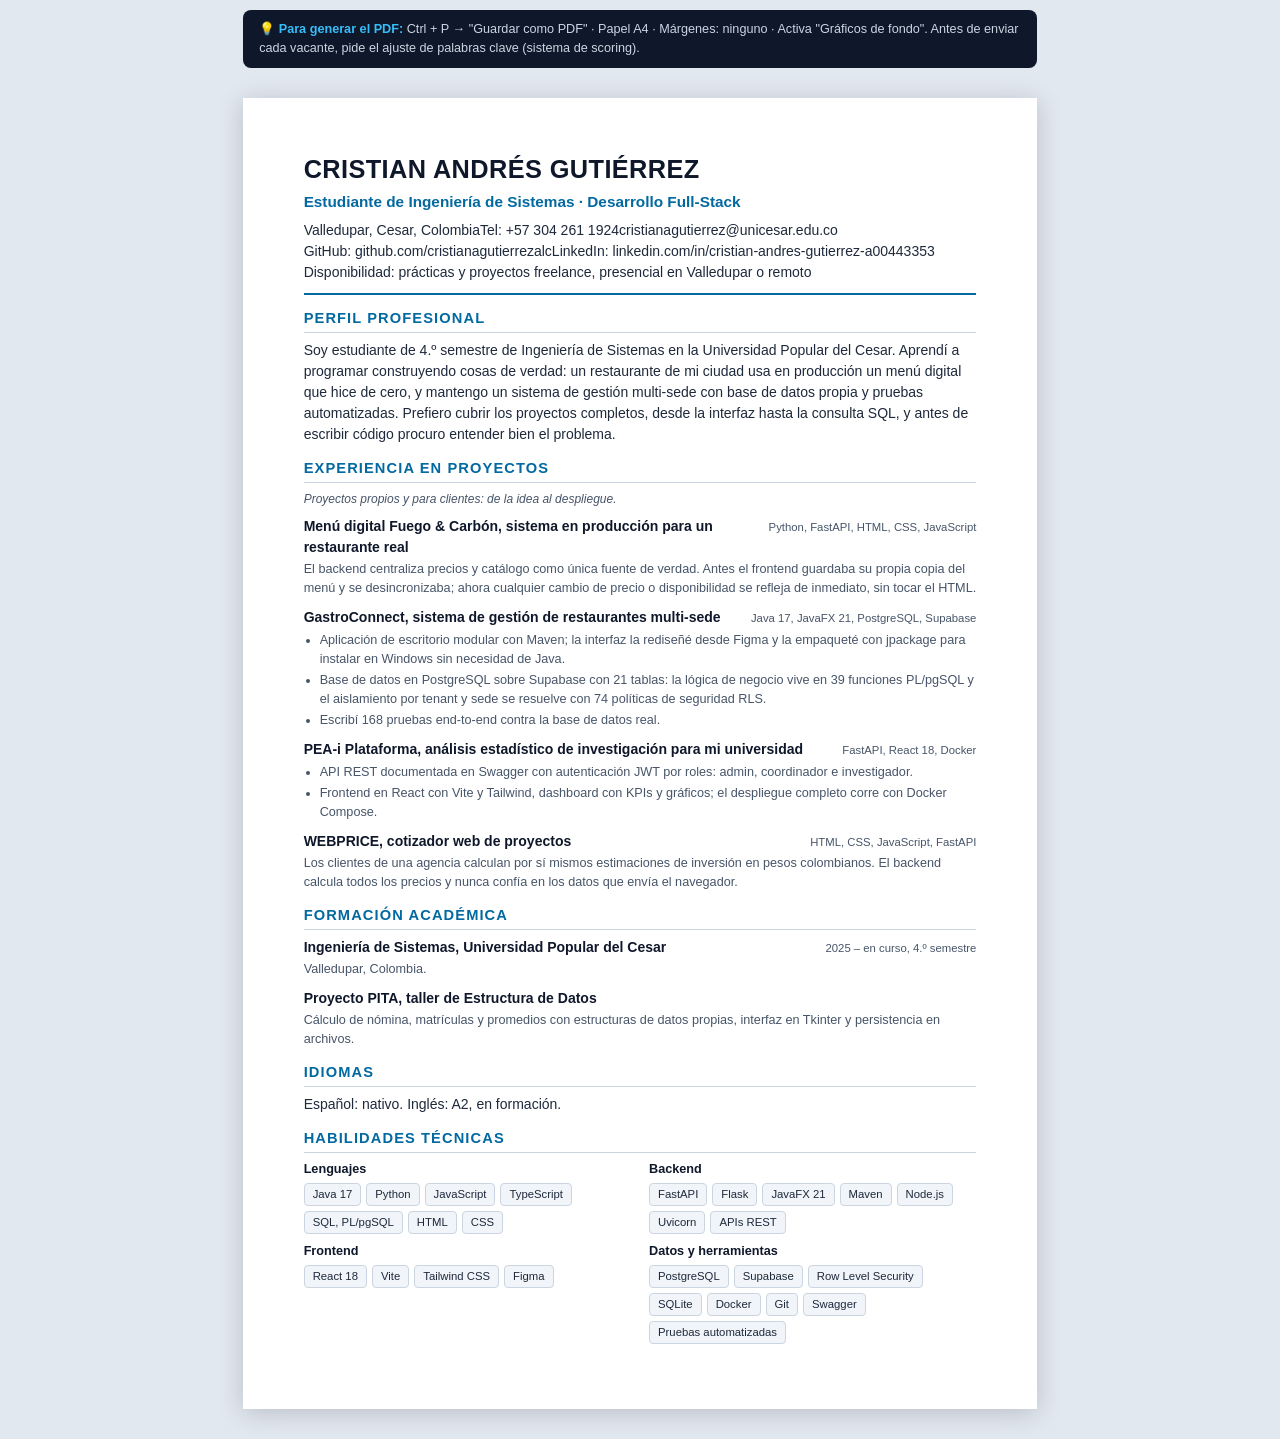
<file: cv/index.html>
<!DOCTYPE html>
<html lang="es">
<head>
<meta charset="UTF-8">
<meta name="viewport" content="width=device-width, initial-scale=1.0">
<title>CV · Cristian Andrés Gutiérrez — Estudiante de Ingeniería de Sistemas</title>
<!--
  ═══════════════════════════════════════════════════════════
  CV IMPRIMIBLE (A4) · Optimizado para ATS y lectura humana:
  · Una sola columna (los parsers leen lineal, sin saltos)
  · Títulos de sección estándar · Fechas consistentes
  · Texto con voz propia y datos concretos
  Para generar el PDF:
  1. Abre esta página en el navegador
  2. Ctrl + P → Destino: "Guardar como PDF"
  3. Papel: A4 · Márgenes: Ninguno · Activa "Gráficos de fondo"
  ═══════════════════════════════════════════════════════════
-->
<style>
  :root {
    --ink: #1e293b;
    --muted: #475569;
    --accent: #0369a1;
    --line: #cbd5e1;
    --soft: #f1f5f9;
  }
  * { margin: 0; padding: 0; box-sizing: border-box; }
  body {
    font-family: 'Segoe UI', 'Helvetica Neue', Arial, sans-serif;
    color: var(--ink);
    background: #e2e8f0;
    line-height: 1.5;
    font-size: 10.5pt;
  }
  .page {
    background: #fff;
    width: 210mm;
    min-height: 297mm;
    margin: 8mm auto;
    padding: 14mm 16mm;
    box-shadow: 0 4px 24px rgba(2,6,23,.18);
  }

  /* ── Encabezado ── */
  .cv-head { border-bottom: 2.5px solid var(--accent); padding-bottom: 10px; margin-bottom: 12px; }
  .cv-head h1 { font-size: 19pt; letter-spacing: .4px; color: #0f172a; }
  .cv-head .role { font-size: 11.5pt; color: var(--accent); font-weight: 600; margin-top: 2px; }
  .cv-head .contact { font-size: 9pt; color: var(--muted); margin-top: 6px; }
  .cv-head .contact div { margin-top: 2px; }
  .cv-head .contact span { margin-right: 12px; white-space: nowrap; }
  .cv-head .contact a { color: var(--muted); text-decoration: none; }

  /* ── Secciones ── */
  section { margin-bottom: 12px; break-inside: avoid; }
  h2 {
    font-size: 11pt; text-transform: uppercase; letter-spacing: 1.1px;
    color: var(--accent); border-bottom: 1px solid var(--line);
    padding-bottom: 3px; margin-bottom: 7px;
  }
  h3 { font-size: 10.5pt; color: #0f172a; }
  .section-note { font-size: 9pt; color: var(--muted); font-style: italic; margin-bottom: 8px; }
  .item { margin-bottom: 9px; }
  .item-head { display: flex; justify-content: space-between; align-items: baseline; gap: 10px; }
  .item-head .when { font-size: 8.5pt; color: var(--muted); white-space: nowrap; }
  .item p { font-size: 9.5pt; color: var(--muted); margin-top: 2px; }
  .item ul { margin: 3px 0 0 16px; font-size: 9.5pt; color: var(--muted); }
  .item li { margin-bottom: 2px; }
  .item strong { color: #0f172a; }
  .tag { color: var(--accent); font-size: 8.5pt; }

  /* ── Habilidades ── */
  .skills { display: grid; grid-template-columns: 1fr 1fr; gap: 8px 18px; }
  .skill-group h3 { font-size: 9.5pt; margin-bottom: 4px; }
  .chips { display: flex; flex-wrap: wrap; gap: 5px; }
  .chips span {
    background: var(--soft); border: 1px solid var(--line);
    border-radius: 4px; padding: 2px 8px; font-size: 8.5pt; color: var(--ink);
  }

  /* ── Barra de ayuda (no se imprime) ── */
  .no-print {
    max-width: 210mm; margin: 10px auto 0; background: #0f172a; color: #cbd5e1;
    padding: 10px 16px; border-radius: 8px; font-size: 9.5pt;
  }
  .no-print strong { color: #38bdf8; }

  @media print {
    body { background: #fff; }
    .page { margin: 0; box-shadow: none; width: auto; min-height: auto; padding: 0; }
    .no-print { display: none; }
  }
</style>
</head>
<body>

<p class="no-print">
  💡 <strong>Para generar el PDF:</strong> Ctrl + P → "Guardar como PDF" · Papel A4 · Márgenes: ninguno · Activa "Gráficos de fondo".
  Antes de enviar cada vacante, pide el ajuste de palabras clave (sistema de scoring).
</p>

<div class="page">

  <header class="cv-head">
    <h1>CRISTIAN ANDRÉS GUTIÉRREZ</h1>
    <p class="role">Estudiante de Ingeniería de Sistemas · Desarrollo Full-Stack</p>
    <p class="contact">
      <div><span>Valledupar, Cesar, Colombia</span><span>Tel: +57 304 261 1924</span><span>cristianagutierrez@unicesar.edu.co</span></div>
      <div><span>GitHub: github.com/cristianagutierrezalc</span><span>LinkedIn: linkedin.com/in/cristian-andres-gutierrez-a00443353</span></div>
      <div><span>Disponibilidad: prácticas y proyectos freelance, presencial en Valledupar o remoto</span></div>
    </p>
  </header>

  <section>
    <h2>Perfil profesional</h2>
    <p>Soy estudiante de 4.º semestre de Ingeniería de Sistemas en la Universidad Popular del Cesar. Aprendí a programar construyendo cosas de verdad: un restaurante de mi ciudad usa en producción un menú digital que hice de cero, y mantengo un sistema de gestión multi-sede con base de datos propia y pruebas automatizadas. Prefiero cubrir los proyectos completos, desde la interfaz hasta la consulta SQL, y antes de escribir código procuro entender bien el problema.</p>
  </section>

  <section>
    <h2>Experiencia en proyectos</h2>
    <p class="section-note">Proyectos propios y para clientes: de la idea al despliegue.</p>

    <div class="item">
      <div class="item-head">
        <h3>Menú digital Fuego &amp; Carbón, sistema en producción para un restaurante real</h3>
        <span class="when">Python, FastAPI, HTML, CSS, JavaScript</span>
      </div>
      <p>El backend centraliza precios y catálogo como única fuente de verdad. Antes el frontend guardaba su propia copia del menú y se desincronizaba; ahora cualquier cambio de precio o disponibilidad se refleja de inmediato, sin tocar el HTML.</p>
    </div>

    <div class="item">
      <div class="item-head">
        <h3>GastroConnect, sistema de gestión de restaurantes multi-sede</h3>
        <span class="when">Java 17, JavaFX 21, PostgreSQL, Supabase</span>
      </div>
      <ul>
        <li>Aplicación de escritorio modular con Maven; la interfaz la rediseñé desde Figma y la empaqueté con jpackage para instalar en Windows sin necesidad de Java.</li>
        <li>Base de datos en PostgreSQL sobre Supabase con 21 tablas: la lógica de negocio vive en 39 funciones PL/pgSQL y el aislamiento por tenant y sede se resuelve con 74 políticas de seguridad RLS.</li>
        <li>Escribí 168 pruebas end-to-end contra la base de datos real.</li>
      </ul>
    </div>

    <div class="item">
      <div class="item-head">
        <h3>PEA-i Plataforma, análisis estadístico de investigación para mi universidad</h3>
        <span class="when">FastAPI, React 18, Docker</span>
      </div>
      <ul>
        <li>API REST documentada en Swagger con autenticación JWT por roles: admin, coordinador e investigador.</li>
        <li>Frontend en React con Vite y Tailwind, dashboard con KPIs y gráficos; el despliegue completo corre con Docker Compose.</li>
      </ul>
    </div>

    <div class="item">
      <div class="item-head">
        <h3>WEBPRICE, cotizador web de proyectos</h3>
        <span class="when">HTML, CSS, JavaScript, FastAPI</span>
      </div>
      <p>Los clientes de una agencia calculan por sí mismos estimaciones de inversión en pesos colombianos. El backend calcula todos los precios y nunca confía en los datos que envía el navegador.</p>
    </div>
  </section>

  <section>
    <h2>Formación académica</h2>
    <div class="item">
      <div class="item-head">
        <h3>Ingeniería de Sistemas, Universidad Popular del Cesar</h3>
        <span class="when">2025 – en curso, 4.º semestre</span>
      </div>
      <p>Valledupar, Colombia.</p>
    </div>
    <div class="item">
      <h3>Proyecto PITA, taller de Estructura de Datos</h3>
      <p>Cálculo de nómina, matrículas y promedios con estructuras de datos propias, interfaz en Tkinter y persistencia en archivos.</p>
    </div>
  </section>

  <section>
    <h2>Idiomas</h2>
    <p>Español: nativo. Inglés: A2, en formación.</p>
  </section>

  <section>
    <h2>Habilidades técnicas</h2>
    <div class="skills">
      <div class="skill-group">
        <h3>Lenguajes</h3>
        <div class="chips"><span>Java 17</span><span>Python</span><span>JavaScript</span><span>TypeScript</span><span>SQL, PL/pgSQL</span><span>HTML</span><span>CSS</span></div>
      </div>
      <div class="skill-group">
        <h3>Backend</h3>
        <div class="chips"><span>FastAPI</span><span>Flask</span><span>JavaFX 21</span><span>Maven</span><span>Node.js</span><span>Uvicorn</span><span>APIs REST</span></div>
      </div>
      <div class="skill-group">
        <h3>Frontend</h3>
        <div class="chips"><span>React 18</span><span>Vite</span><span>Tailwind CSS</span><span>Figma</span></div>
      </div>
      <div class="skill-group">
        <h3>Datos y herramientas</h3>
        <div class="chips"><span>PostgreSQL</span><span>Supabase</span><span>Row Level Security</span><span>SQLite</span><span>Docker</span><span>Git</span><span>Swagger</span><span>Pruebas automatizadas</span></div>
      </div>
    </div>
  </section>

</div>
</body>
</html>
</file>
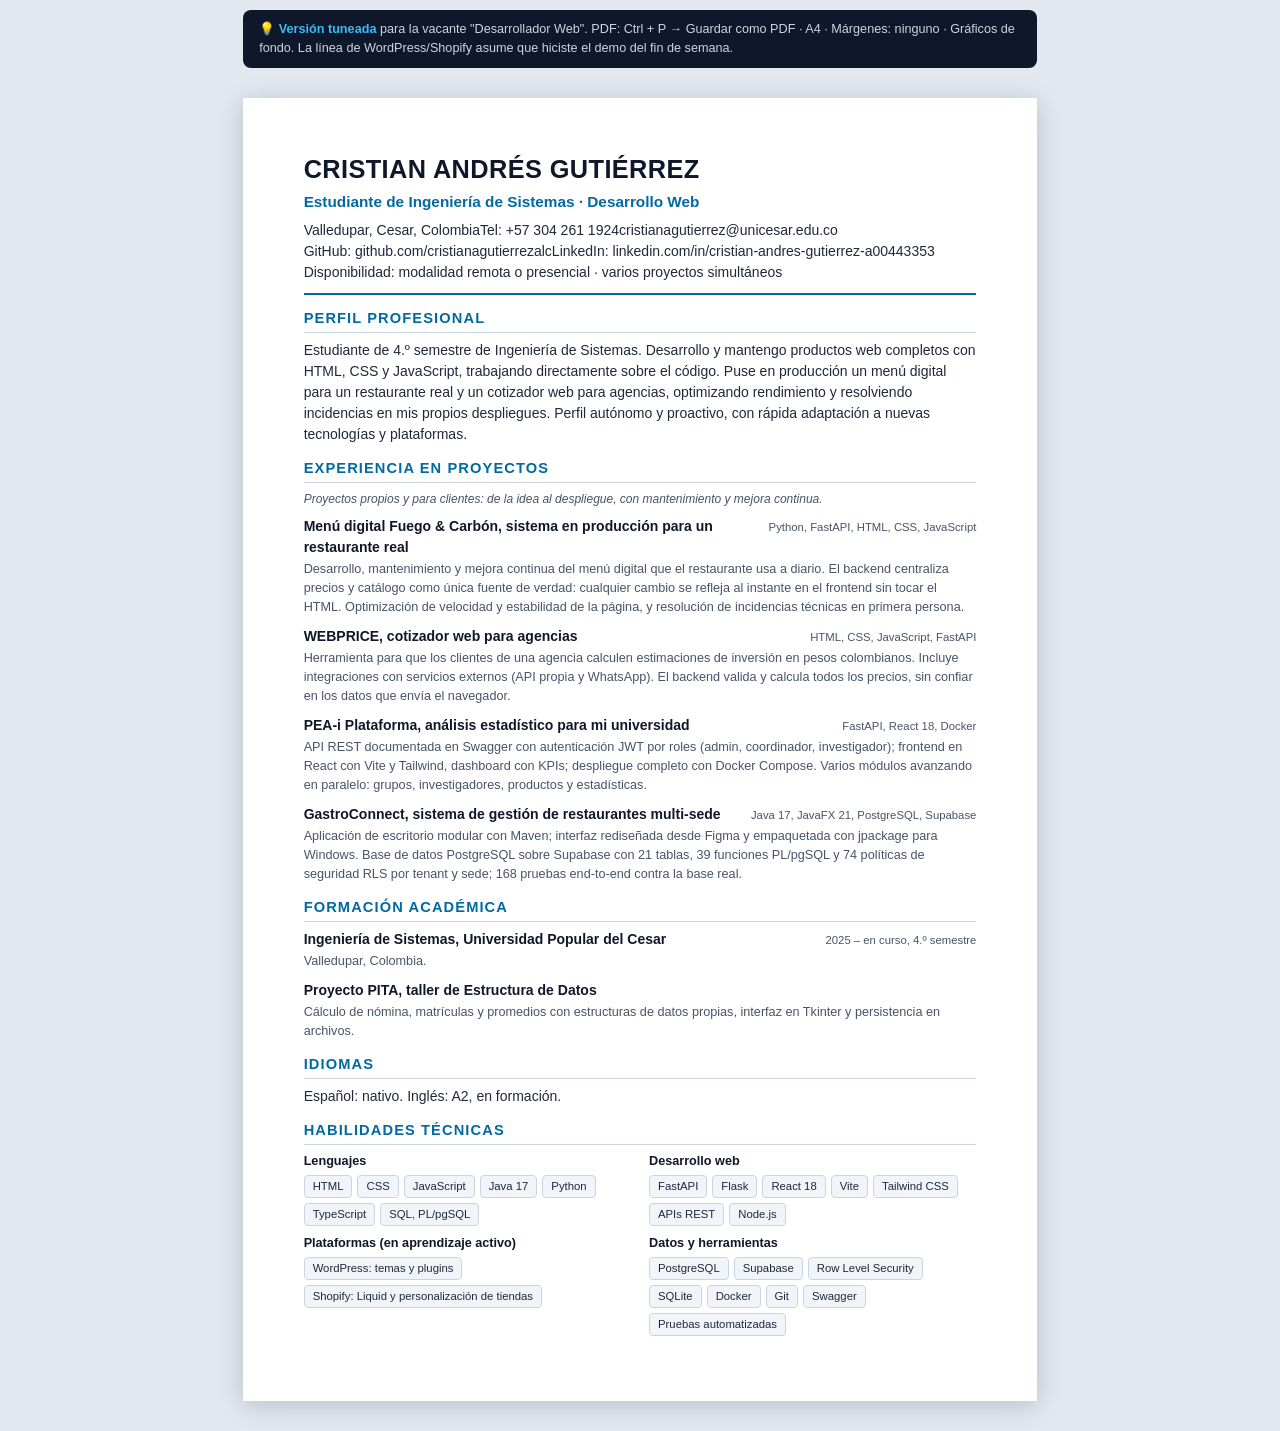
<file: cv/vacante-desarrollador-web.html>
<!DOCTYPE html>
<html lang="es">
<head>
<meta charset="UTF-8">
<meta name="viewport" content="width=device-width, initial-scale=1.0">
<title>CV · Cristian Gutiérrez — Desarrollador Web (versión vacante)</title>
<!--
  ═══════════════════════════════════════════════════════════
  CV TUNEADO para la vacante "Desarrollador Web" (Shopify/WordPress)
  Palabras clave espejo: desarrollo web, mantenimiento, trabajar
  directamente sobre código, personalización de plantillas/themes/plugins,
  optimización de rendimiento, resolución de incidencias, autónomo,
  proactivo, aprender nuevas tecnologías, varios proyectos simultáneos.
  ═══════════════════════════════════════════════════════════
  PDF: Ctrl + P → Guardar como PDF · A4 · Márgenes: ninguno · Gráficos de fondo
  NOTA: la línea de WordPress/Shopify asume que hiciste el demo de fin de
  semana. Si no lo hiciste, bórrala antes de enviar.
-->
<style>
  :root {
    --ink: #1e293b;
    --muted: #475569;
    --accent: #0369a1;
    --line: #cbd5e1;
    --soft: #f1f5f9;
  }
  * { margin: 0; padding: 0; box-sizing: border-box; }
  body {
    font-family: 'Segoe UI', 'Helvetica Neue', Arial, sans-serif;
    color: var(--ink);
    background: #e2e8f0;
    line-height: 1.5;
    font-size: 10.5pt;
  }
  .page {
    background: #fff;
    width: 210mm;
    min-height: 297mm;
    margin: 8mm auto;
    padding: 14mm 16mm;
    box-shadow: 0 4px 24px rgba(2,6,23,.18);
  }
  .cv-head { border-bottom: 2.5px solid var(--accent); padding-bottom: 10px; margin-bottom: 12px; }
  .cv-head h1 { font-size: 19pt; letter-spacing: .4px; color: #0f172a; }
  .cv-head .role { font-size: 11.5pt; color: var(--accent); font-weight: 600; margin-top: 2px; }
  .cv-head .contact { font-size: 9pt; color: var(--muted); margin-top: 6px; }
  .cv-head .contact div { margin-top: 2px; }
  .cv-head .contact span { margin-right: 12px; white-space: nowrap; }
  .cv-head .contact a { color: var(--muted); text-decoration: none; }
  section { margin-bottom: 12px; break-inside: avoid; }
  h2 {
    font-size: 11pt; text-transform: uppercase; letter-spacing: 1.1px;
    color: var(--accent); border-bottom: 1px solid var(--line);
    padding-bottom: 3px; margin-bottom: 7px;
  }
  h3 { font-size: 10.5pt; color: #0f172a; }
  .section-note { font-size: 9pt; color: var(--muted); font-style: italic; margin-bottom: 8px; }
  .item { margin-bottom: 9px; }
  .item-head { display: flex; justify-content: space-between; align-items: baseline; gap: 10px; }
  .item-head .when { font-size: 8.5pt; color: var(--muted); white-space: nowrap; }
  .item p { font-size: 9.5pt; color: var(--muted); margin-top: 2px; }
  .item ul { margin: 3px 0 0 16px; font-size: 9.5pt; color: var(--muted); }
  .item li { margin-bottom: 2px; }
  .item strong { color: #0f172a; }
  .skills { display: grid; grid-template-columns: 1fr 1fr; gap: 8px 18px; }
  .skill-group h3 { font-size: 9.5pt; margin-bottom: 4px; }
  .chips { display: flex; flex-wrap: wrap; gap: 5px; }
  .chips span {
    background: var(--soft); border: 1px solid var(--line);
    border-radius: 4px; padding: 2px 8px; font-size: 8.5pt; color: var(--ink);
  }
  .no-print {
    max-width: 210mm; margin: 10px auto 0; background: #0f172a; color: #cbd5e1;
    padding: 10px 16px; border-radius: 8px; font-size: 9.5pt;
  }
  .no-print strong { color: #38bdf8; }
  @media print {
    body { background: #fff; }
    .page { margin: 0; box-shadow: none; width: auto; min-height: auto; padding: 0; }
    .no-print { display: none; }
  }
</style>
</head>
<body>

<p class="no-print">
  💡 <strong>Versión tuneada</strong> para la vacante "Desarrollador Web". PDF: Ctrl + P → Guardar como PDF · A4 · Márgenes: ninguno · Gráficos de fondo. La línea de WordPress/Shopify asume que hiciste el demo del fin de semana.
</p>

<div class="page">

  <header class="cv-head">
    <h1>CRISTIAN ANDRÉS GUTIÉRREZ</h1>
    <p class="role">Estudiante de Ingeniería de Sistemas · Desarrollo Web</p>
    <p class="contact">
      <div><span>Valledupar, Cesar, Colombia</span><span>Tel: +57 304 261 1924</span><span>cristianagutierrez@unicesar.edu.co</span></div>
      <div><span>GitHub: github.com/cristianagutierrezalc</span><span>LinkedIn: linkedin.com/in/cristian-andres-gutierrez-a00443353</span></div>
      <div><span>Disponibilidad: modalidad remota o presencial · varios proyectos simultáneos</span></div>
    </p>
  </header>

  <section>
    <h2>Perfil profesional</h2>
    <p>Estudiante de 4.º semestre de Ingeniería de Sistemas. Desarrollo y mantengo productos web completos con HTML, CSS y JavaScript, trabajando directamente sobre el código. Puse en producción un menú digital para un restaurante real y un cotizador web para agencias, optimizando rendimiento y resolviendo incidencias en mis propios despliegues. Perfil autónomo y proactivo, con rápida adaptación a nuevas tecnologías y plataformas.</p>
  </section>

  <section>
    <h2>Experiencia en proyectos</h2>
    <p class="section-note">Proyectos propios y para clientes: de la idea al despliegue, con mantenimiento y mejora continua.</p>

    <div class="item">
      <div class="item-head">
        <h3>Menú digital Fuego &amp; Carbón, sistema en producción para un restaurante real</h3>
        <span class="when">Python, FastAPI, HTML, CSS, JavaScript</span>
      </div>
      <p>Desarrollo, mantenimiento y mejora continua del menú digital que el restaurante usa a diario. El backend centraliza precios y catálogo como única fuente de verdad: cualquier cambio se refleja al instante en el frontend sin tocar el HTML. Optimización de velocidad y estabilidad de la página, y resolución de incidencias técnicas en primera persona.</p>
    </div>

    <div class="item">
      <div class="item-head">
        <h3>WEBPRICE, cotizador web para agencias</h3>
        <span class="when">HTML, CSS, JavaScript, FastAPI</span>
      </div>
      <p>Herramienta para que los clientes de una agencia calculen estimaciones de inversión en pesos colombianos. Incluye integraciones con servicios externos (API propia y WhatsApp). El backend valida y calcula todos los precios, sin confiar en los datos que envía el navegador.</p>
    </div>

    <div class="item">
      <div class="item-head">
        <h3>PEA-i Plataforma, análisis estadístico para mi universidad</h3>
        <span class="when">FastAPI, React 18, Docker</span>
      </div>
      <p>API REST documentada en Swagger con autenticación JWT por roles (admin, coordinador, investigador); frontend en React con Vite y Tailwind, dashboard con KPIs; despliegue completo con Docker Compose. Varios módulos avanzando en paralelo: grupos, investigadores, productos y estadísticas.</p>
    </div>

    <div class="item">
      <div class="item-head">
        <h3>GastroConnect, sistema de gestión de restaurantes multi-sede</h3>
        <span class="when">Java 17, JavaFX 21, PostgreSQL, Supabase</span>
      </div>
      <p>Aplicación de escritorio modular con Maven; interfaz rediseñada desde Figma y empaquetada con jpackage para Windows. Base de datos PostgreSQL sobre Supabase con 21 tablas, 39 funciones PL/pgSQL y 74 políticas de seguridad RLS por tenant y sede; 168 pruebas end-to-end contra la base real.</p>
    </div>
  </section>

  <section>
    <h2>Formación académica</h2>
    <div class="item">
      <div class="item-head">
        <h3>Ingeniería de Sistemas, Universidad Popular del Cesar</h3>
        <span class="when">2025 – en curso, 4.º semestre</span>
      </div>
      <p>Valledupar, Colombia.</p>
    </div>
    <div class="item">
      <h3>Proyecto PITA, taller de Estructura de Datos</h3>
      <p>Cálculo de nómina, matrículas y promedios con estructuras de datos propias, interfaz en Tkinter y persistencia en archivos.</p>
    </div>
  </section>

  <section>
    <h2>Idiomas</h2>
    <p>Español: nativo. Inglés: A2, en formación.</p>
  </section>

  <section>
    <h2>Habilidades técnicas</h2>
    <div class="skills">
      <div class="skill-group">
        <h3>Lenguajes</h3>
        <div class="chips"><span>HTML</span><span>CSS</span><span>JavaScript</span><span>Java 17</span><span>Python</span><span>TypeScript</span><span>SQL, PL/pgSQL</span></div>
      </div>
      <div class="skill-group">
        <h3>Desarrollo web</h3>
        <div class="chips"><span>FastAPI</span><span>Flask</span><span>React 18</span><span>Vite</span><span>Tailwind CSS</span><span>APIs REST</span><span>Node.js</span></div>
      </div>
      <div class="skill-group">
        <h3>Plataformas (en aprendizaje activo)</h3>
        <div class="chips"><span>WordPress: temas y plugins</span><span>Shopify: Liquid y personalización de tiendas</span></div>
      </div>
      <div class="skill-group">
        <h3>Datos y herramientas</h3>
        <div class="chips"><span>PostgreSQL</span><span>Supabase</span><span>Row Level Security</span><span>SQLite</span><span>Docker</span><span>Git</span><span>Swagger</span><span>Pruebas automatizadas</span></div>
      </div>
    </div>
  </section>

</div>
</body>
</html>
</file>
